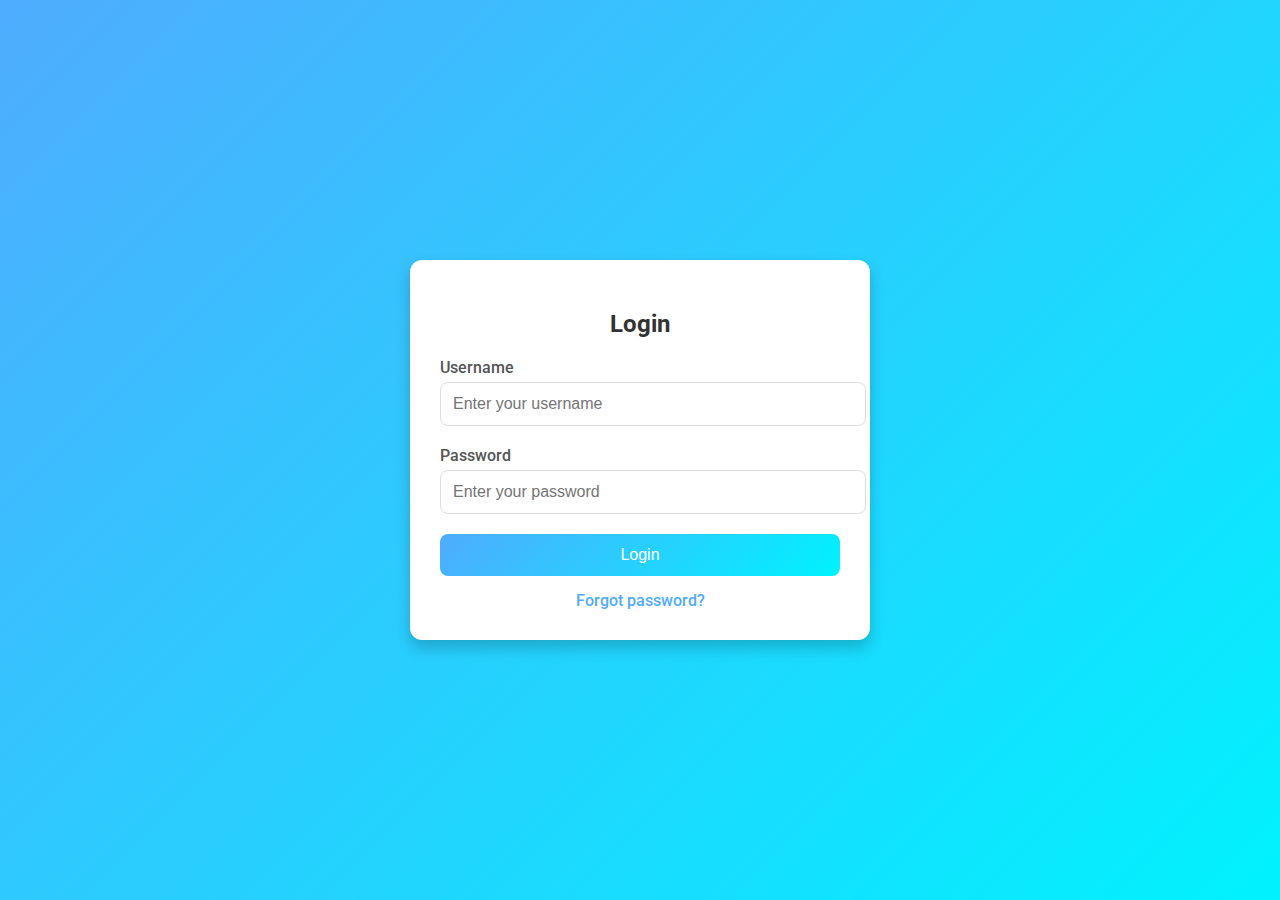
<file: Form Login/index.html>
<!DOCTYPE html>
<html lang="en">
<head>
    <meta charset="UTF-8">
    <meta name="viewport" content="width=device-width, initial-scale=1.0">
    <title>Login Form</title>
    <style>
        @import url('https://fonts.googleapis.com/css2?family=Roboto:wght@400;500;700&display=swap');

        body {
            font-family: 'Roboto', sans-serif;
            background: linear-gradient(135deg, #4facfe, #00f2fe);
            display: flex;
            justify-content: center;
            align-items: center;
            height: 100vh;
            margin: 0;
            color: #333;
        }
        .login-container {
            background-color: #fff;
            padding: 30px;
            border-radius: 12px;
            box-shadow: 0 8px 15px rgba(0, 0, 0, 0.2);
            width: 100%;
            max-width: 400px;
            transition: transform 0.3s ease;
        }
        .login-container:hover {
            transform: translateY(-5px);
        }
        .login-container h2 {
            margin-bottom: 20px;
            text-align: center;
            color: #333;
            font-weight: 700;
        }
        .form-group {
            margin-bottom: 20px;
        }
        .form-group label {
            display: block;
            margin-bottom: 5px;
            color: #555;
            font-weight: 500;
        }
        .form-group input {
            width: 100%;
            padding: 12px;
            border: 1px solid #ddd;
            border-radius: 8px;
            font-size: 16px;
            transition: all 0.3s ease;
        }
        .form-group input:focus {
            border-color: #4facfe;
            outline: none;
            box-shadow: 0 0 8px rgba(79, 172, 254, 0.5);
        }
        .login-button {
            width: 100%;
            padding: 12px;
            background: linear-gradient(135deg, #4facfe, #00f2fe);
            color: #fff;
            border: none;
            border-radius: 8px;
            font-size: 16px;
            font-weight: 500;
            cursor: pointer;
            transition: background 0.3s ease;
        }
        .login-button:hover {
            background: linear-gradient(135deg, #00f2fe, #4facfe);
        }
        .forgot-password {
            margin-top: 15px;
            text-align: center;
        }
        .forgot-password a {
            color: #4facfe;
            text-decoration: none;
            font-weight: 500;
            transition: color 0.3s ease;
        }
        .forgot-password a:hover {
            color: #00f2fe;
            text-decoration: underline;
        }
    </style>
</head>
<body>
    <div class="login-container">
        <h2>Login</h2>
        <form action="#" method="post">
            <div class="form-group">
                <label for="username">Username</label>
                <input type="text" id="username" name="username" placeholder="Enter your username" required>
            </div>
            <div class="form-group">
                <label for="password">Password</label>
                <input type="password" id="password" name="password" placeholder="Enter your password" required>
            </div>
            <button type="submit" class="login-button">Login</button>
        </form>
        <div class="forgot-password">
            <a href="#">Forgot password?</a>
        </div>
    </div>
</body>
</html>
</file>
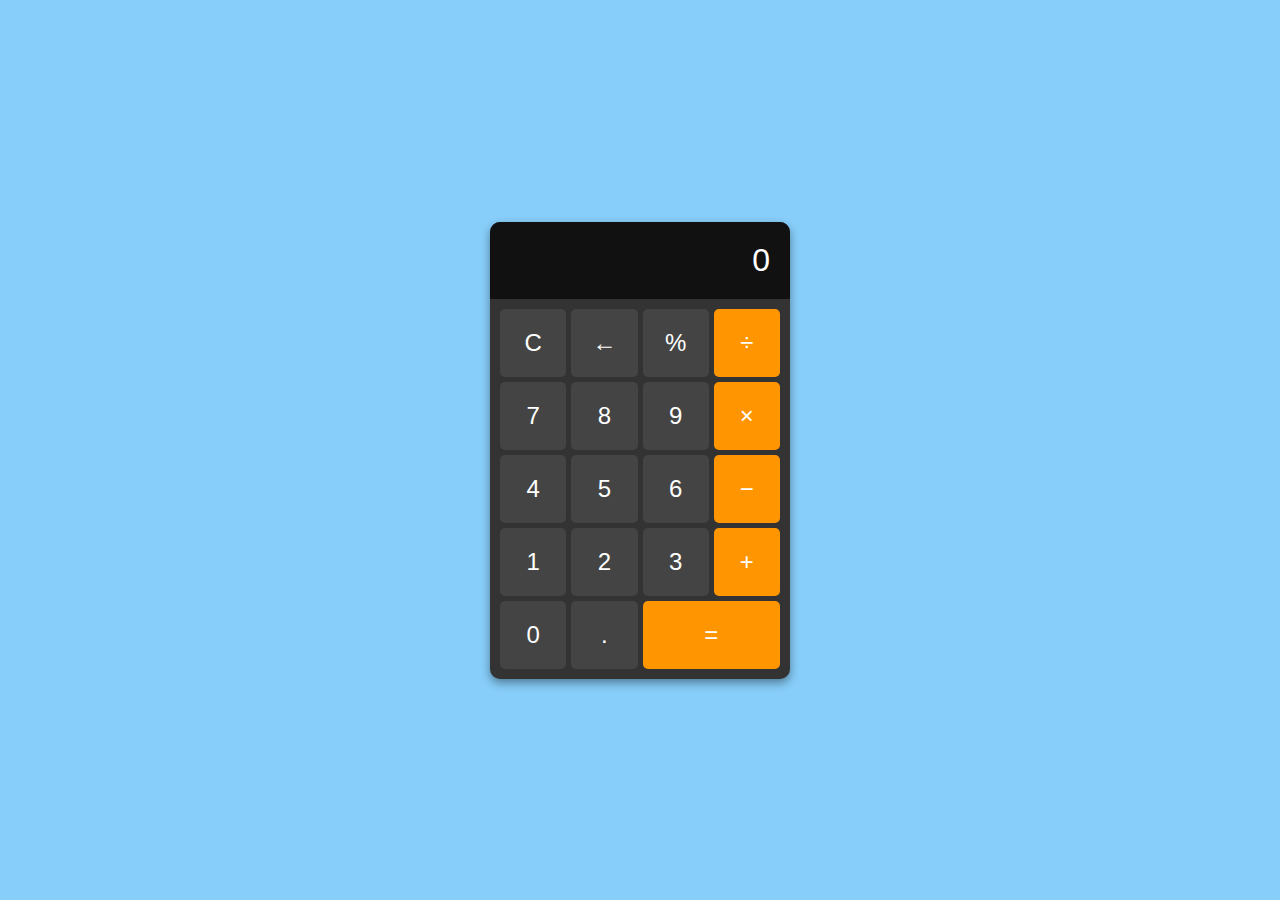
<file: Project Kalkulator/index.html>
<!DOCTYPE html>
<html lang="en">
<head>
  <meta charset="UTF-8">
  <meta name="viewport" content="width=device-width, initial-scale=1.0">
  <title>Kalkulator</title>
  <link rel="stylesheet" href="style.css">
</head>
<body>
  <div class="calculator">
    <div class="display" id="display">0</div>
    <div class="buttons">
      <button class="btn" onclick="clearDisplay()">C</button>
      <button class="btn" onclick="backspace()">←</button>
      <button class="btn" onclick="appendOperator('%')">%</button>
      <button class="btn orange" onclick="appendOperator('/')">÷</button>
      <button class="btn" onclick="appendNumber('7')">7</button>
      <button class="btn" onclick="appendNumber('8')">8</button>
      <button class="btn" onclick="appendNumber('9')">9</button>
      <button class="btn orange" onclick="appendOperator('*')">×</button>
      <button class="btn" onclick="appendNumber('4')">4</button>
      <button class="btn" onclick="appendNumber('5')">5</button>
      <button class="btn" onclick="appendNumber('6')">6</button>
      <button class="btn orange" onclick="appendOperator('-')">−</button>
      <button class="btn" onclick="appendNumber('1')">1</button>
      <button class="btn" onclick="appendNumber('2')">2</button>
      <button class="btn" onclick="appendNumber('3')">3</button>
      <button class="btn orange" onclick="appendOperator('+')">+</button>
      <button class="btn" onclick="appendNumber('0')">0</button>
      <button class="btn" onclick="appendNumber('.')">.</button>
      <button class="btn equal orange" onclick="calculate()">=</button>
    </div>
  </div>
  <script src="script.js"></script>
</body>
</html>
</file>
<file: Project Kalkulator/style.css>
body {
    font-family: Arial, sans-serif;
    background-color: lightskyblue;
    color: #fff;
    display: flex;
    justify-content: center;
    align-items: center;
    height: 100vh;
    margin: 0;
  }
  
  .calculator {
    width: 300px;
    background: #333;
    border-radius: 10px;
    box-shadow: 0 4px 10px rgba(0, 0, 0, 0.4);
  }
  
  .display {
    background: #111;
    color: #fff;
    font-size: 2rem;
    text-align: right;
    padding: 20px;
    border-radius: 10px 10px 0 0;
    overflow: hidden;
  }
  
  .buttons {
    display: grid;
    grid-template-columns: repeat(4, 1fr);
    gap: 5px;
    padding: 10px;
  }
  
  .btn {
    background: #444;
    color: #fff;
    font-size: 1.5rem;
    padding: 20px;
    border: none;
    border-radius: 5px;
    cursor: pointer;
    transition: background 0.3s;
  }
  
  .btn:hover {
    background: #555;
  }
  
  .btn.orange {
    background: #ff9500;
    color: #fff;
  }
  
  .btn.orange:hover {
    background: #e08900;
  }
  
  .btn.equal {
    grid-column: span 2;
  }
</file>
